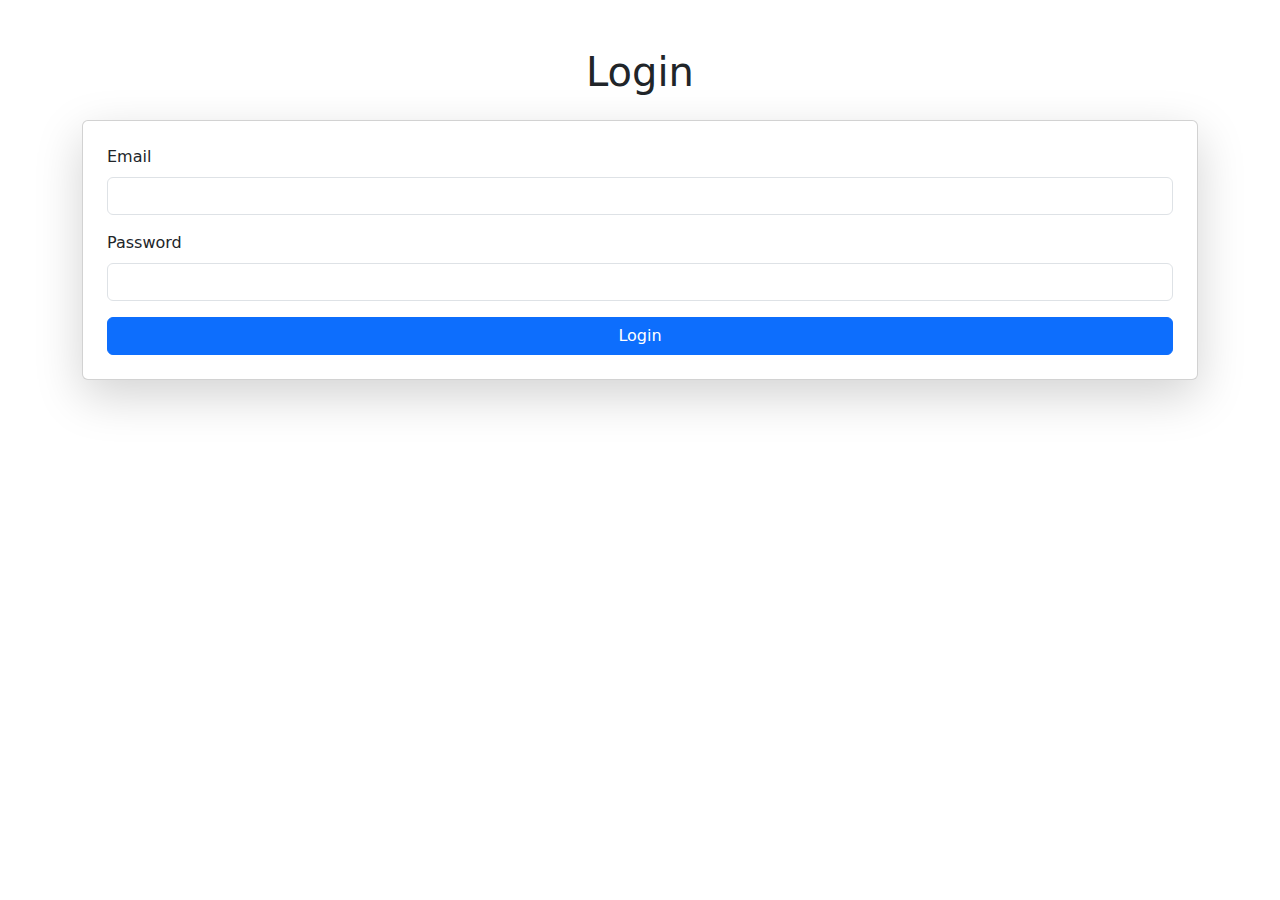
<file: login.html>
<!DOCTYPE html>
<html lang="en">

<head>
    <meta charset="UTF-8">
    <meta name="viewport" content="width=device-width, initial-scale=1.0">
    <title>Login Page</title>
    <link href="https://cdn.jsdelivr.net/npm/bootstrap@5.3.0/dist/css/bootstrap.min.css" rel="stylesheet">
</head>

<body>
    <div class="container mt-5">
        <h1 class="text-center mb-4">Login</h1>
        <div class="card p-4 shadow-lg">
            <form id="loginForm">
                <div class="mb-3">
                    <label for="email" class="form-label">Email</label>
                    <input type="email" class="form-control" id="email" name="email" required>
                </div>
                <div class="mb-3">
                    <label for="password" class="form-label">Password</label>
                    <input type="password" class="form-control" id="password" name="password" required>
                </div>
                <button type="submit" class="btn btn-primary w-100">Login</button>
            </form>
        </div>
    </div>

    <script>
        document.getElementById("loginForm").addEventListener("submit", function (event) {
            event.preventDefault();

            const email = document.getElementById("email").value;
            const password = document.getElementById("password").value;

            auth.signInWithEmailAndPassword(email, password)
                .then(() => {
                    alert("Login successful!");
                    window.location.href = "index.html";
                })
                .catch((error) => {
                    console.error("Error logging in: ", error);
                    alert("Login failed: " + error.message);
                });
        });
    </script>
    <script src="https://cdn.jsdelivr.net/npm/bootstrap@5.3.0/dist/js/bootstrap.bundle.min.js"></script>
</body>

</html>
</file>
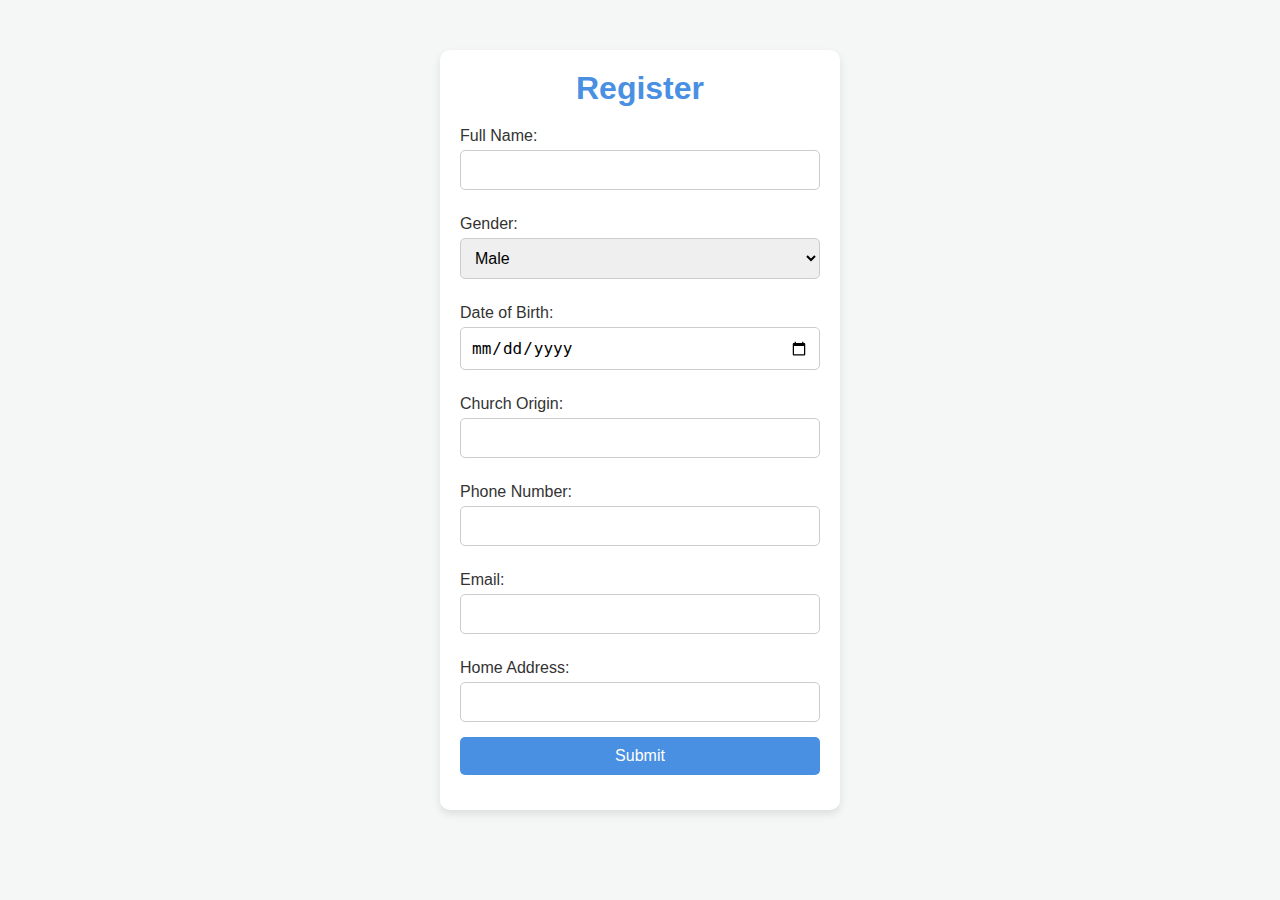
<file: register.html>
<!DOCTYPE html>
<html lang="en">

<head>
    <meta charset="UTF-8">
    <meta name="viewport" content="width=device-width, initial-scale=1.0">
    <title>Registration Page</title>
    <link rel="stylesheet" href="styles.css">
</head>

<body>
    <div class="registration-container">
        <h1>Register</h1>
        <form id="registrationForm">
            <label for="name">Full Name:</label>
            <input type="text" id="name" name="name" required>

            <label for="gender">Gender:</label>
            <select id="gender" name="gender" required>
                <option value="male">Male</option>
                <option value="female">Female</option>
            </select>

            <label for="dob">Date of Birth:</label>
            <input type="date" id="dob" name="dob" required>

            <label for="church">Church Origin:</label>
            <input type="text" id="church" name="church" required>

            <label for="phone">Phone Number:</label>
            <input type="tel" id="phone" name="phone" required>

            <label for="email">Email:</label>
            <input type="email" id="email" name="email" required>

            <label for="address">Home Address:</label>
            <input type="text" id="address" name="address" required>

            <button type="submit">Submit</button>
        </form>
    </div>
    <script>
        document.getElementById("registrationForm").addEventListener("submit", function (event) {
            event.preventDefault();

            // Ambil data dari form
            const name = document.getElementById("name").value;
            const gender = document.getElementById("gender").value;
            const dob = document.getElementById("dob").value;
            const church = document.getElementById("church").value;
            const phone = document.getElementById("phone").value;
            const email = document.getElementById("email").value;
            const address = document.getElementById("address").value;

            // Tambahkan ke Firestore
            db.collection("users").add({
                name: name,
                gender: gender,
                dob: dob,
                church: church,
                phone: phone,
                email: email,
                address: address,
                createdAt: firebase.firestore.FieldValue.serverTimestamp()
            })
                .then(() => {
                    alert("Registration successful!");
                    window.location.href = "index.html";
                })
                .catch((error) => {
                    console.error("Error adding document: ", error);
                });
        });
    </script>

</body>

</html>
</file>
<file: styles.css>
* {
  margin: 0;
  padding: 0;
  box-sizing: border-box;
}

body {
  font-family: "Roboto", sans-serif;
  background-color: #f4f7f6;
  color: #333;
}

.registration-container {
  max-width: 400px;
  margin: 50px auto;
  padding: 20px;
  background: #fff;
  border-radius: 10px;
  box-shadow: 0 4px 8px rgba(0, 0, 0, 0.1);
}

h1 {
  text-align: center;
  margin-bottom: 20px;
  color: #4a90e2;
}

label {
  display: block;
  margin: 10px 0 5px;
}

input,
select,
button {
  width: 100%;
  padding: 10px;
  margin-bottom: 15px;
  border-radius: 5px;
  border: 1px solid #ccc;
  font-size: 16px;
}

button {
  background-color: #4a90e2;
  color: white;
  border: none;
  cursor: pointer;
}

button:hover {
  background-color: #357ab7;
}
</file>
